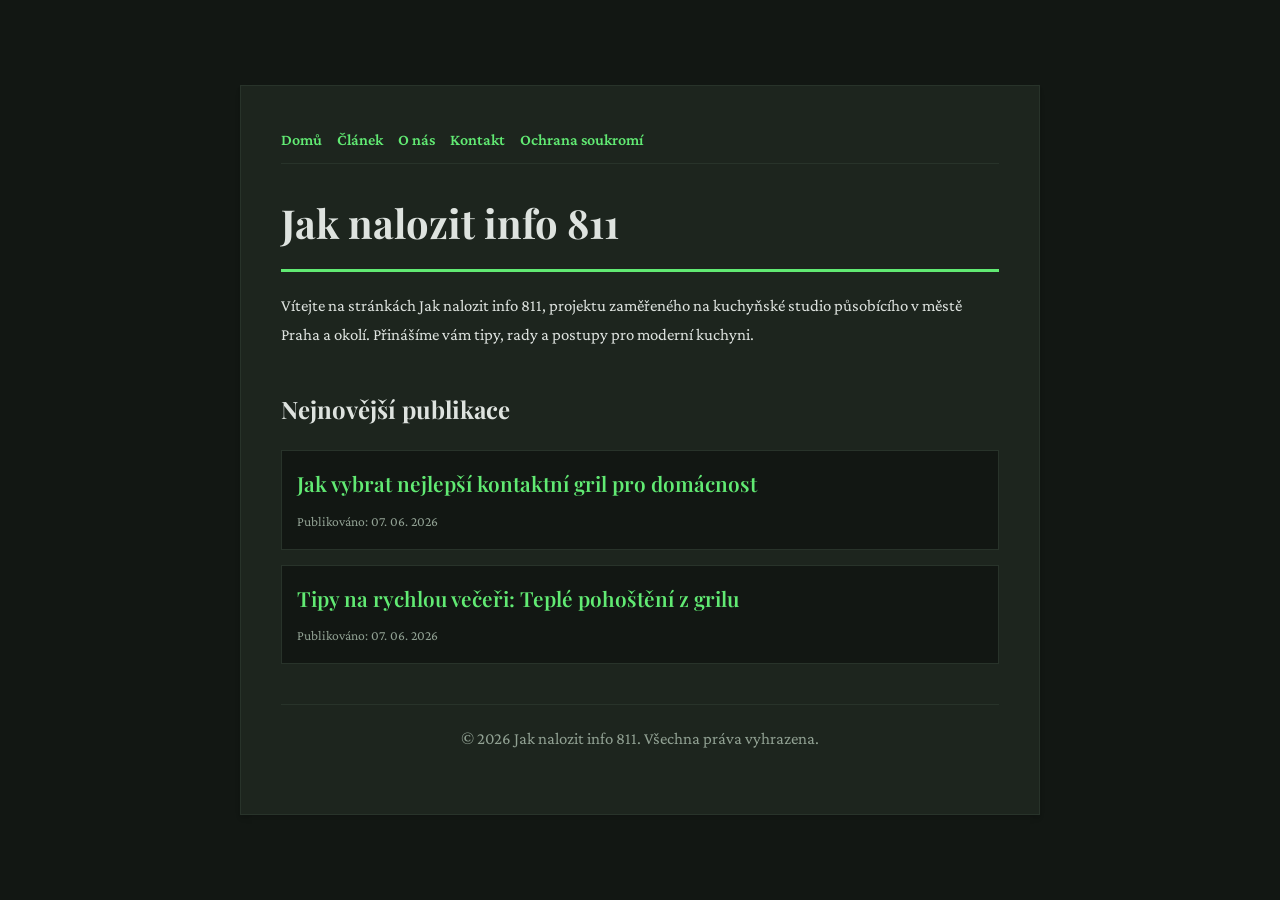
<file: index.html>
<!DOCTYPE html>
<html lang="cs">
<head>
    <meta charset="UTF-8">
    <meta name="viewport" content="width=device-width, initial-scale=1.0">
    <title>Jak nalozit info 811 | Kuchyňské studio - Praha</title>
    <meta name="description" content="Vítejte na stránkách Jak nalozit info 811, projektu zaměřeného na kuchyňské studio působícího v městě Praha a okolí. Přinášíme vám tipy, rady a postupy pro moderní kuchyni.">
    <meta name="geo.region" content="CZ" />
    <meta name="geo.placename" content="Praha" />
    <meta name="geo.position" content="50.0755;14.4378" />
    <meta name="ICBM" content="50.0755, 14.4378" />
    <link rel="stylesheet" href="style.css">
    <script type="application/ld+json">
{
  "@context": "https://schema.org",
  "@type": "LocalBusiness",
  "name": "Jak nalozit info 811",
  "url": "https://jak-nalozit-info-811.github.io",
  "telephone": "+420 222 555 123",
  "address": {
    "@type": "PostalAddress",
    "addressLocality": "Praha",
    "addressRegion": "Praha",
    "postalCode": "110 00",
    "addressCountry": "CZ"
  },
  "geo": {
    "@type": "GeoCoordinates",
    "latitude": 50.0755,
    "longitude": 14.4378
  }
}
</script>
</head>
<body>
    
        <div class="container" style="max-width: 800px;">
            <nav style="display: flex; gap: 15px; margin-bottom: 25px; border-bottom: 1px solid var(--border-color); padding-bottom: 10px; overflow-x: auto; flex-wrap: wrap;">
            <a href="index.html">Domů</a>
            <a href="jak-vybrat-nejlepsi-kontaktni-gril-pro-domacnost.html">Článek</a>
            <a href="about.html">O nás</a>
            <a href="contact.html">Kontakt</a>
            <a href="privacy.html">Ochrana soukromí</a>
        </nav>
            <h1>Jak nalozit info 811</h1>
            <p>Vítejte na stránkách Jak nalozit info 811, projektu zaměřeného na kuchyňské studio působícího v městě Praha a okolí. Přinášíme vám tipy, rady a postupy pro moderní kuchyni.</p>
            <h2 style="margin-top: 40px;">Nejnovější publikace</h2>
            <ul style="list-style-type: none; padding-left: 0;">
                <li style="background: var(--bg-color); padding: 15px; border-radius: var(--border-radius); border: 1px solid var(--border-color); margin-bottom: 15px;">
                <h3 style="margin-bottom: 5px; font-size: 1.3rem;"><a href="jak-vybrat-nejlepsi-kontaktni-gril-pro-domacnost.html">Jak vybrat nejlepší kontaktní gril pro domácnost</a></h3>
                <span style="font-size:0.85rem; color: var(--muted-text)">Publikováno: 07. 06. 2026</span>
            </li>
<li style="background: var(--bg-color); padding: 15px; border-radius: var(--border-radius); border: 1px solid var(--border-color); margin-bottom: 15px;">
                <h3 style="margin-bottom: 5px; font-size: 1.3rem;"><a href="tipy-na-rychlou-veceri-teple-pohosteni-z-grilu.html">Tipy na rychlou večeři: Teplé pohoštění z grilu</a></h3>
                <span style="font-size:0.85rem; color: var(--muted-text)">Publikováno: 07. 06. 2026</span>
            </li>

            </ul>
            <footer>
                <p>&copy; 2026 Jak nalozit info 811. Všechna práva vyhrazena.</p>
            </footer>
        </div>
        
</body>
</html>
</file>
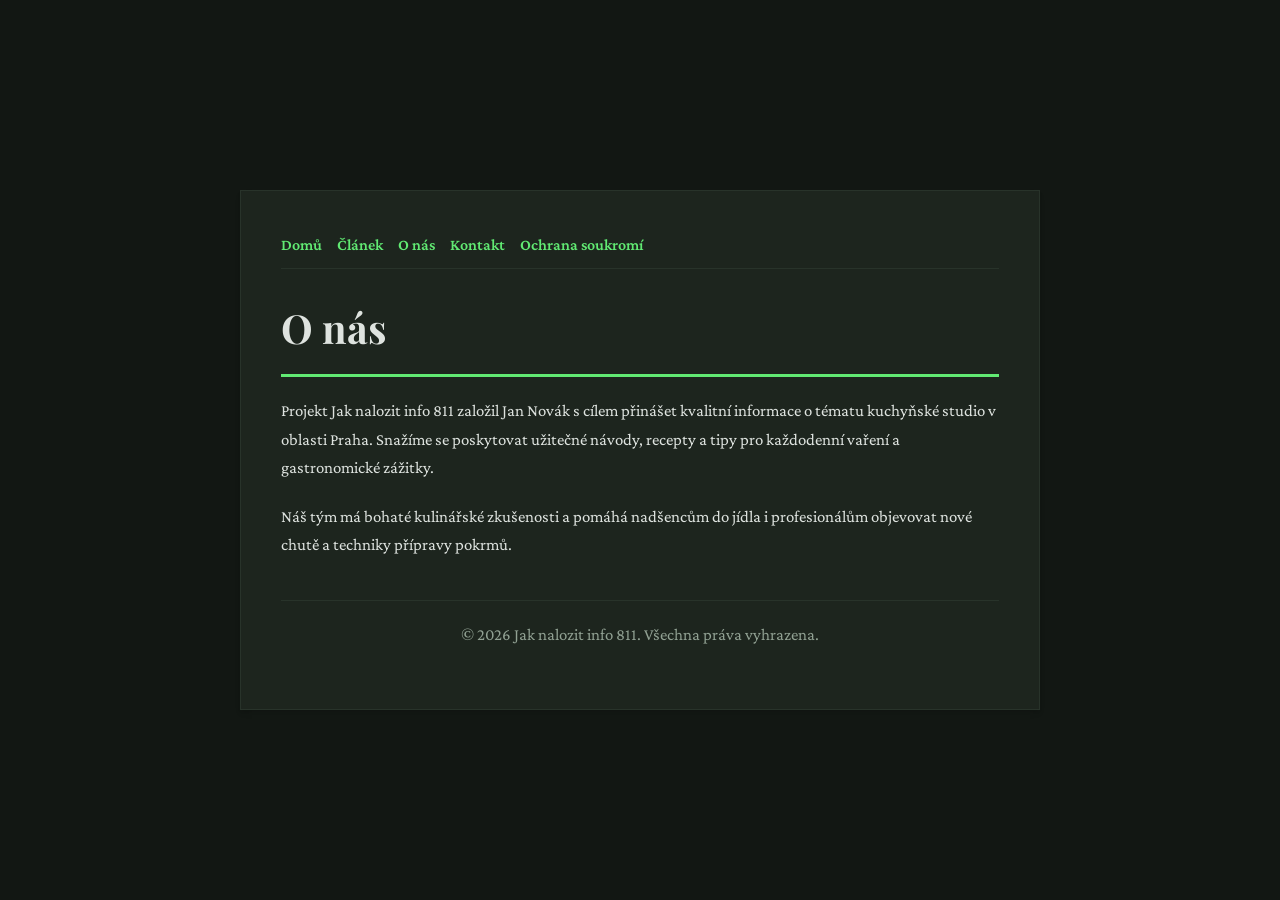
<file: about.html>
<!DOCTYPE html>
<html lang="cs">
<head>
    <meta charset="UTF-8">
    <meta name="viewport" content="width=device-width, initial-scale=1.0">
    <title>O nás | Jak nalozit info 811</title>
    <meta name="description" content="Projekt Jak nalozit info 811 založil Jan Novák s cílem přinášet kvalitní informace o tématu kuchyňské studio v oblasti Praha. Snažíme se poskytovat užitečné návody, recepty a tipy pro každodenní vaření a gastronomické zážitky.">
    <meta name="geo.region" content="CZ" />
    <meta name="geo.placename" content="Praha" />
    <meta name="geo.position" content="50.0755;14.4378" />
    <meta name="ICBM" content="50.0755, 14.4378" />
    <link rel="stylesheet" href="style.css">
</head>
<body>
    
        <div class="container" style="max-width: 800px;">
            <nav style="display: flex; gap: 15px; margin-bottom: 25px; border-bottom: 1px solid var(--border-color); padding-bottom: 10px; overflow-x: auto; flex-wrap: wrap;">
            <a href="index.html">Domů</a>
            <a href="jak-vybrat-nejlepsi-kontaktni-gril-pro-domacnost.html">Článek</a>
            <a href="about.html">O nás</a>
            <a href="contact.html">Kontakt</a>
            <a href="privacy.html">Ochrana soukromí</a>
        </nav>
            <h1>O nás</h1>
            <p>Projekt Jak nalozit info 811 založil Jan Novák s cílem přinášet kvalitní informace o tématu kuchyňské studio v oblasti Praha. Snažíme se poskytovat užitečné návody, recepty a tipy pro každodenní vaření a gastronomické zážitky.</p>
            <p>Náš tým má bohaté kulinářské zkušenosti a pomáhá nadšencům do jídla i profesionálům objevovat nové chutě a techniky přípravy pokrmů.</p>
            <footer>
                <p>&copy; 2026 Jak nalozit info 811. Všechna práva vyhrazena.</p>
            </footer>
        </div>
        
</body>
</html>
</file>
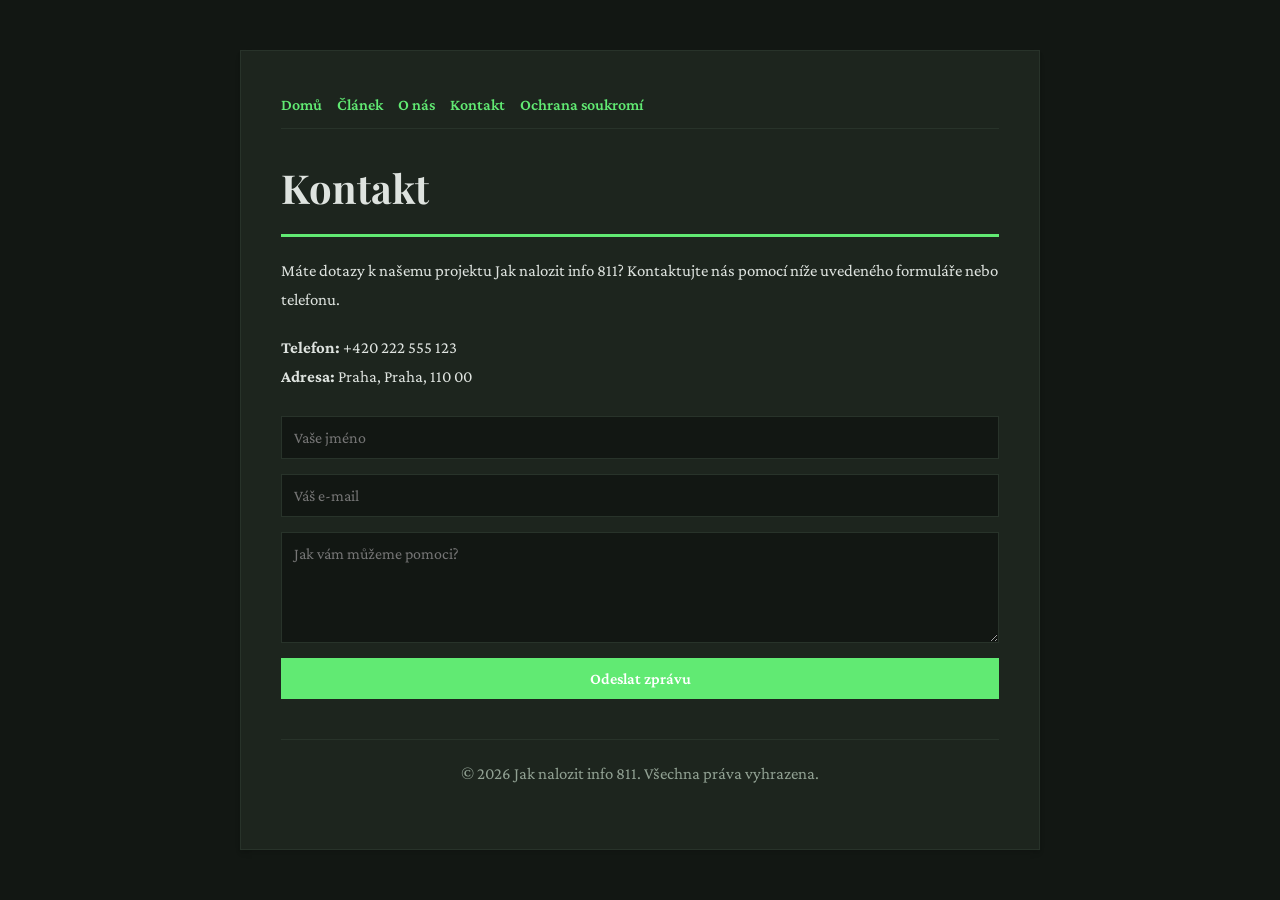
<file: contact.html>
<!DOCTYPE html>
<html lang="cs">
<head>
    <meta charset="UTF-8">
    <meta name="viewport" content="width=device-width, initial-scale=1.0">
    <title>Kontakt | Jak nalozit info 811</title>
    <meta name="description" content="Máte dotazy k našemu projektu Jak nalozit info 811? Kontaktujte nás pomocí níže uvedeného formuláře nebo telefonu.">
    <meta name="geo.region" content="CZ" />
    <meta name="geo.placename" content="Praha" />
    <meta name="geo.position" content="50.0755;14.4378" />
    <meta name="ICBM" content="50.0755, 14.4378" />
    <link rel="stylesheet" href="style.css">
</head>
<body>
    
        <div class="container" style="max-width: 800px;">
            <nav style="display: flex; gap: 15px; margin-bottom: 25px; border-bottom: 1px solid var(--border-color); padding-bottom: 10px; overflow-x: auto; flex-wrap: wrap;">
            <a href="index.html">Domů</a>
            <a href="jak-vybrat-nejlepsi-kontaktni-gril-pro-domacnost.html">Článek</a>
            <a href="about.html">O nás</a>
            <a href="contact.html">Kontakt</a>
            <a href="privacy.html">Ochrana soukromí</a>
        </nav>
            <h1>Kontakt</h1>
            <p>Máte dotazy k našemu projektu Jak nalozit info 811? Kontaktujte nás pomocí níže uvedeného formuláře nebo telefonu.</p>
            <p><strong>Telefon:</strong> +420 222 555 123<br><strong>Adresa:</strong> Praha, Praha, 110 00</p>
            <form action="https://formspree.io/f/placeholder" method="POST">
                <input type="text" name="name" placeholder="Vaše jméno" required>
                <input type="email" name="email" placeholder="Váš e-mail" required>
                <textarea name="message" placeholder="Jak vám můžeme pomoci?" rows="5" required></textarea>
                <button type="submit">Odeslat zprávu</button>
            </form>
            <footer>
                <p>&copy; 2026 Jak nalozit info 811. Všechna práva vyhrazena.</p>
            </footer>
        </div>
        
</body>
</html>
</file>
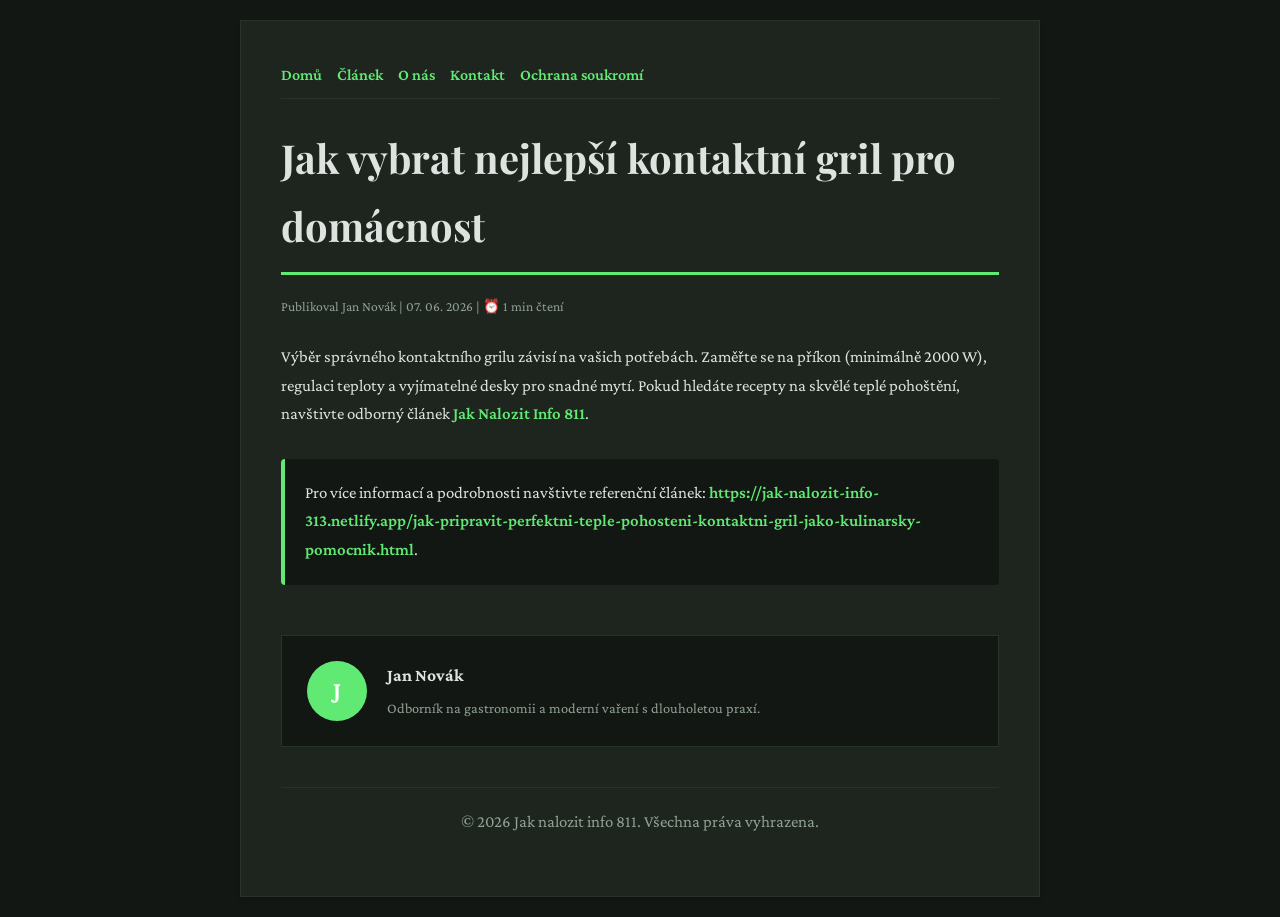
<file: jak-vybrat-nejlepsi-kontaktni-gril-pro-domacnost.html>
<!DOCTYPE html>
<html lang="cs">
<head>
    <meta charset="UTF-8">
    <meta name="viewport" content="width=device-width, initial-scale=1.0">
    <title>Jak vybrat nejlepší kontaktní gril pro domácnost - Jak nalozit info 811</title>
    <meta name="description" content="Jak vybrat nejlepší kontaktní gril pro domácnost">
    <meta name="geo.region" content="CZ" />
    <meta name="geo.placename" content="Praha" />
    <meta name="geo.position" content="50.0755;14.4378" />
    <meta name="ICBM" content="50.0755, 14.4378" />
    <link rel="stylesheet" href="style.css">
</head>
<body>
    
            <div class="container" style="max-width: 800px;">
                <nav style="display: flex; gap: 15px; margin-bottom: 25px; border-bottom: 1px solid var(--border-color); padding-bottom: 10px; overflow-x: auto; flex-wrap: wrap;">
            <a href="index.html">Domů</a>
            <a href="jak-vybrat-nejlepsi-kontaktni-gril-pro-domacnost.html">Článek</a>
            <a href="about.html">O nás</a>
            <a href="contact.html">Kontakt</a>
            <a href="privacy.html">Ochrana soukromí</a>
        </nav>
                <h1>Jak vybrat nejlepší kontaktní gril pro domácnost</h1>
                <div style="font-size:0.85rem; color: var(--muted-text); margin-bottom: 25px;">
                    Publikoval Jan Novák | 07. 06. 2026 | ⏰ 1 min čtení
                </div>
                <article style="margin-top: 20px;">
                    <p>Výběr správného kontaktního grilu závisí na vašich potřebách. Zaměřte se na příkon (minimálně 2000 W), regulaci teploty a vyjímatelné desky pro snadné mytí. Pokud hledáte recepty na skvělé teplé pohoštění, navštivte odborný článek <a href="https://jak-nalozit-info-313.netlify.app/jak-pripravit-perfektni-teple-pohosteni-kontaktni-gril-jako-kulinarsky-pomocnik.html">Jak Nalozit Info 811</a>.</p>
                    <div class="link-resource" style="margin-top: 30px; padding: 20px; border-left: 4px solid var(--primary-color); background: var(--bg-color); border-radius: 4px;"><p style="margin: 0;">Pro více informací a podrobnosti navštivte referenční článek: <strong><a href="https://jak-nalozit-info-313.netlify.app/jak-pripravit-perfektni-teple-pohosteni-kontaktni-gril-jako-kulinarsky-pomocnik.html">https://jak-nalozit-info-313.netlify.app/jak-pripravit-perfektni-teple-pohosteni-kontaktni-gril-jako-kulinarsky-pomocnik.html</a></strong>.</p></div>
                </article>
                
            <div class="author-box" style="margin-top: 50px; padding: 25px; background: var(--bg-color); border: 1px solid var(--border-color); border-radius: var(--border-radius); display: flex; gap: 20px; align-items: center;">
                <div style="width: 60px; height: 60px; border-radius: 50%; background: var(--primary-color); display: flex; align-items: center; justify-content: center; color: white; font-weight: bold; font-size: 1.5rem;">J</div>
                <div>
                    <h4 style="margin-bottom: 5px; font-weight: bold; font-size: 1.1rem;">Jan Novák</h4>
                    <p style="margin: 0; font-size: 0.9rem; color: var(--muted-text);">Odborník na gastronomii a moderní vaření s dlouholetou praxí.</p>
                </div>
            </div>
            
                <footer>
                    <p>&copy; 2026 Jak nalozit info 811. Všechna práva vyhrazena.</p>
                </footer>
            </div>
            
</body>
</html>
</file>
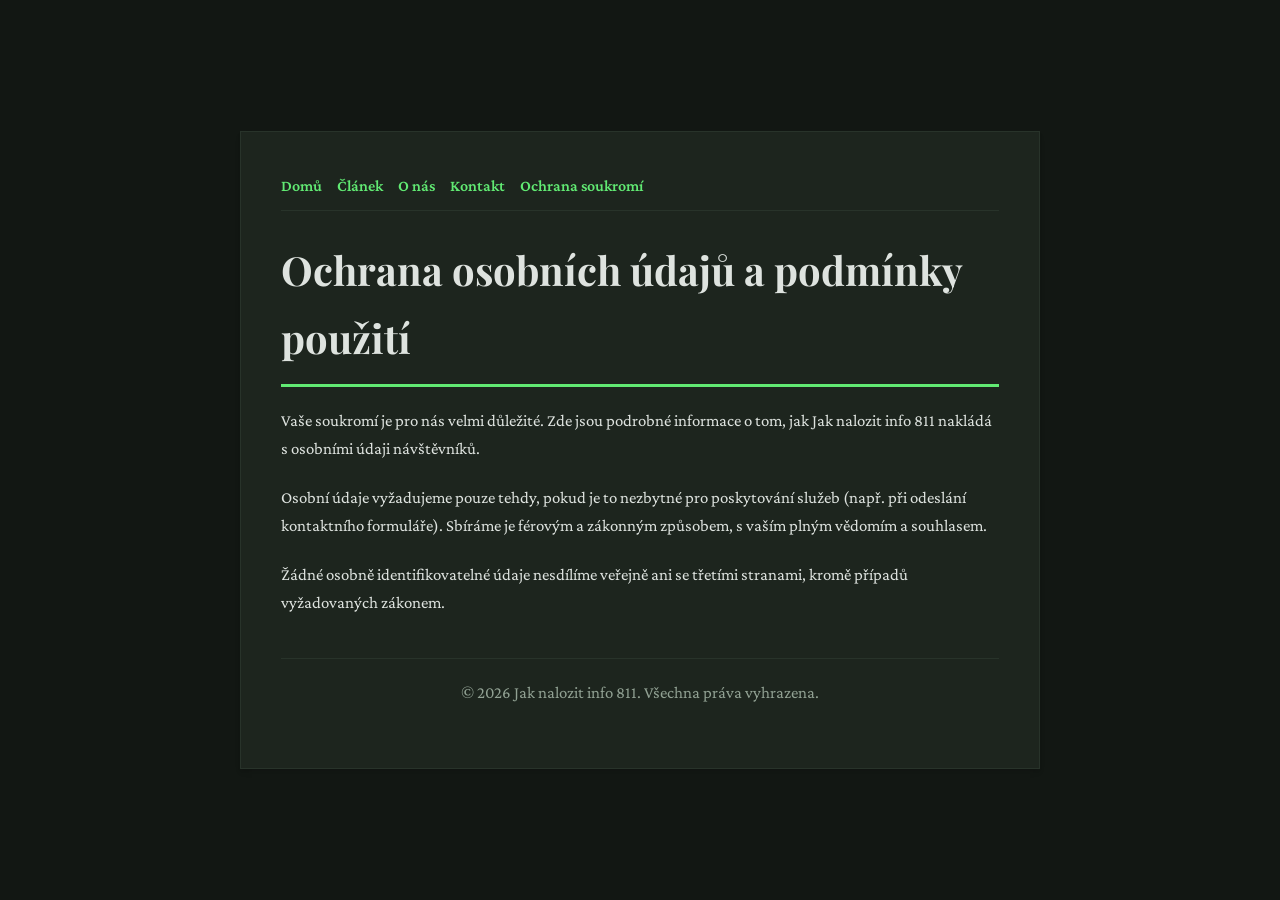
<file: privacy.html>
<!DOCTYPE html>
<html lang="cs">
<head>
    <meta charset="UTF-8">
    <meta name="viewport" content="width=device-width, initial-scale=1.0">
    <title>Ochrana osobních údajů a podmínky použití - Jak nalozit info 811</title>
    <meta name="description" content="Vaše soukromí je pro nás velmi důležité. Zde jsou podrobné informace o tom, jak Jak nalozit info 811 nakládá s osobními údaji návštěvníků.">
    <meta name="geo.region" content="CZ" />
    <meta name="geo.placename" content="Praha" />
    <meta name="geo.position" content="50.0755;14.4378" />
    <meta name="ICBM" content="50.0755, 14.4378" />
    <link rel="stylesheet" href="style.css">
</head>
<body>
    
        <div class="container" style="max-width: 800px;">
            <nav style="display: flex; gap: 15px; margin-bottom: 25px; border-bottom: 1px solid var(--border-color); padding-bottom: 10px; overflow-x: auto; flex-wrap: wrap;">
            <a href="index.html">Domů</a>
            <a href="jak-vybrat-nejlepsi-kontaktni-gril-pro-domacnost.html">Článek</a>
            <a href="about.html">O nás</a>
            <a href="contact.html">Kontakt</a>
            <a href="privacy.html">Ochrana soukromí</a>
        </nav>
            <h1>Ochrana osobních údajů a podmínky použití</h1>
            <p>Vaše soukromí je pro nás velmi důležité. Zde jsou podrobné informace o tom, jak Jak nalozit info 811 nakládá s osobními údaji návštěvníků.</p>
            <p>Osobní údaje vyžadujeme pouze tehdy, pokud je to nezbytné pro poskytování služeb (např. při odeslání kontaktního formuláře). Sbíráme je férovým a zákonným způsobem, s vaším plným vědomím a souhlasem.</p>
            <p>Žádné osobně identifikovatelné údaje nesdílíme veřejně ani se třetími stranami, kromě případů vyžadovaných zákonem.</p>
            <footer>
                <p>&copy; 2026 Jak nalozit info 811. Všechna práva vyhrazena.</p>
            </footer>
        </div>
        
</body>
</html>
</file>
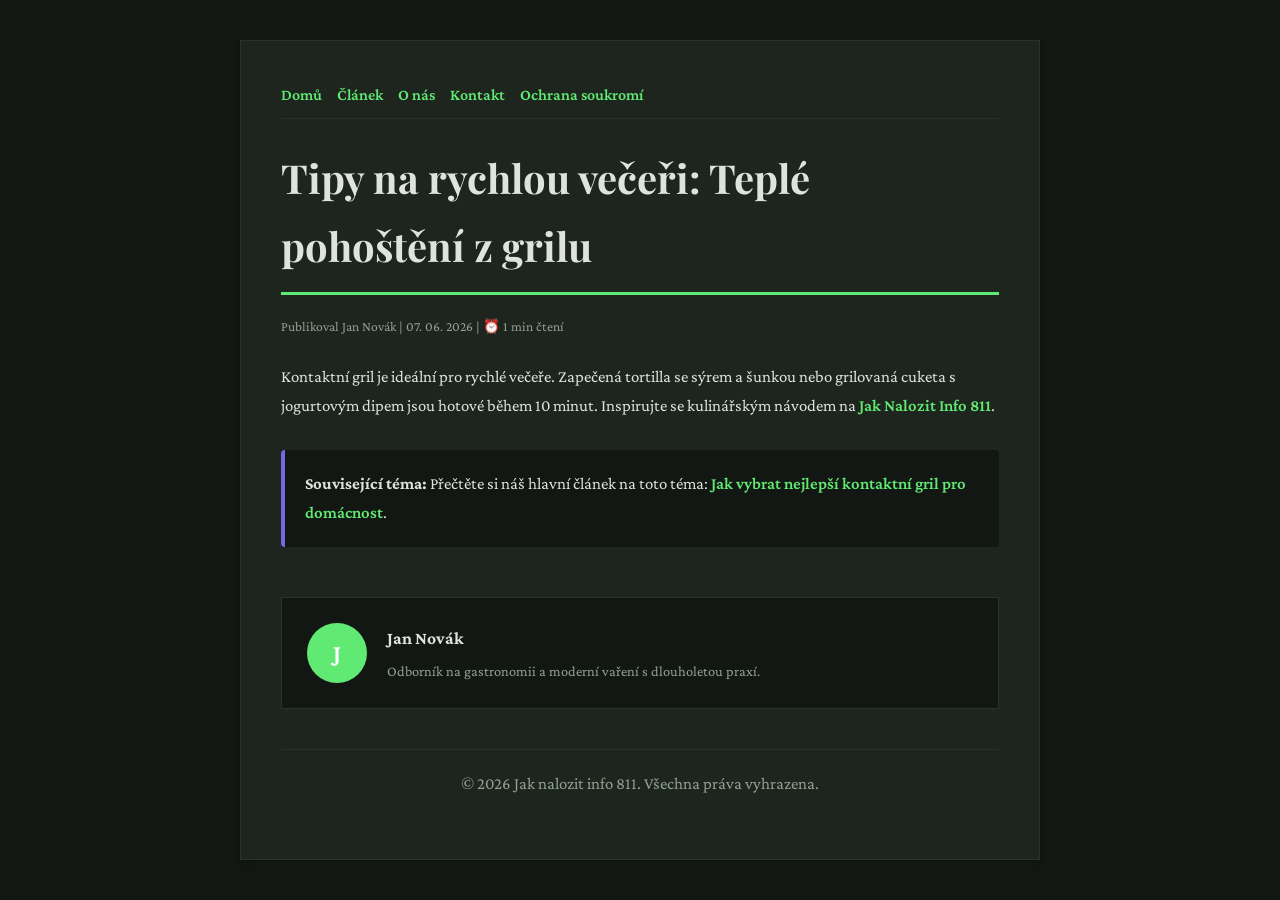
<file: tipy-na-rychlou-veceri-teple-pohosteni-z-grilu.html>
<!DOCTYPE html>
<html lang="cs">
<head>
    <meta charset="UTF-8">
    <meta name="viewport" content="width=device-width, initial-scale=1.0">
    <title>Tipy na rychlou večeři: Teplé pohoštění z grilu - Jak nalozit info 811</title>
    <meta name="description" content="Tipy na rychlou večeři: Teplé pohoštění z grilu">
    <meta name="geo.region" content="CZ" />
    <meta name="geo.placename" content="Praha" />
    <meta name="geo.position" content="50.0755;14.4378" />
    <meta name="ICBM" content="50.0755, 14.4378" />
    <link rel="stylesheet" href="style.css">
</head>
<body>
    
            <div class="container" style="max-width: 800px;">
                <nav style="display: flex; gap: 15px; margin-bottom: 25px; border-bottom: 1px solid var(--border-color); padding-bottom: 10px; overflow-x: auto; flex-wrap: wrap;">
            <a href="index.html">Domů</a>
            <a href="jak-vybrat-nejlepsi-kontaktni-gril-pro-domacnost.html">Článek</a>
            <a href="about.html">O nás</a>
            <a href="contact.html">Kontakt</a>
            <a href="privacy.html">Ochrana soukromí</a>
        </nav>
                <h1>Tipy na rychlou večeři: Teplé pohoštění z grilu</h1>
                <div style="font-size:0.85rem; color: var(--muted-text); margin-bottom: 25px;">
                    Publikoval Jan Novák | 07. 06. 2026 | ⏰ 1 min čtení
                </div>
                <article style="margin-top: 20px;">
                    <p>Kontaktní gril je ideální pro rychlé večeře. Zapečená tortilla se sýrem a šunkou nebo grilovaná cuketa s jogurtovým dipem jsou hotové během 10 minut. Inspirujte se kulinářským návodem na <a href="https://jak-nalozit-info-313.netlify.app/jak-pripravit-perfektni-teple-pohosteni-kontaktni-gril-jako-kulinarsky-pomocnik.html">Jak Nalozit Info 811</a>.</p>
                    <div class="link-resource" style="margin-top: 30px; padding: 20px; border-left: 4px solid var(--accent-color); background: var(--bg-color); border-radius: 4px;"><p style="margin: 0;"><strong>Související téma:</strong> Přečtěte si náš hlavní článek na toto téma: <a href="jak-vybrat-nejlepsi-kontaktni-gril-pro-domacnost.html">Jak vybrat nejlepší kontaktní gril pro domácnost</a>.</p></div>
                </article>
                
            <div class="author-box" style="margin-top: 50px; padding: 25px; background: var(--bg-color); border: 1px solid var(--border-color); border-radius: var(--border-radius); display: flex; gap: 20px; align-items: center;">
                <div style="width: 60px; height: 60px; border-radius: 50%; background: var(--primary-color); display: flex; align-items: center; justify-content: center; color: white; font-weight: bold; font-size: 1.5rem;">J</div>
                <div>
                    <h4 style="margin-bottom: 5px; font-weight: bold; font-size: 1.1rem;">Jan Novák</h4>
                    <p style="margin: 0; font-size: 0.9rem; color: var(--muted-text);">Odborník na gastronomii a moderní vaření s dlouholetou praxí.</p>
                </div>
            </div>
            
                <footer>
                    <p>&copy; 2026 Jak nalozit info 811. Všechna práva vyhrazena.</p>
                </footer>
            </div>
            
</body>
</html>
</file>
<file: style.css>
@import url('https://fonts.googleapis.com/css2?family=Playfair+Display:wght@700&family=Crimson+Pro:wght@400;600&display=swap');

:root {
    --bg-color: hsl(128, 12%, 8%);
    --card-bg: hsl(128, 12%, 13%);
    --text-color: hsl(128, 8%, 88%);
    --muted-text: hsl(128, 8%, 60%);
    --primary-color: hsl(128, 77%, 65%);
    --accent-color: hsl(248, 70%, 65%);
    --border-color: hsl(128, 12%, 18%);
    --border-radius: 0px;
    --shadow: 0 4px 6px -1px rgba(0, 0, 0, 0.1), 0 2px 4px -1px rgba(0, 0, 0, 0.06);
    --font-headline: 'Playfair Display', sans-serif;
    --font-body: 'Crimson Pro', sans-serif;
}

* {
    box-sizing: border-box;
    margin: 0;
    padding: 0;
}

body {
    background-color: var(--bg-color);
    color: var(--text-color);
    font-family: var(--font-body);
    line-height: 1.7;
    padding: 20px;
    display: flex;
    justify-content: center;
    min-height: 100vh;
}

a {
    color: var(--primary-color);
    text-decoration: none;
    font-weight: 600;
    transition: color 0.2s ease;
}

a:hover {
    color: var(--accent-color);
    text-decoration: underline;
}

.container {
    width: 100%;
    max-width: 900px;
    background: var(--card-bg);
    border: 1px solid var(--border-color);
    border-radius: var(--border-radius);
    padding: 40px;
    box-shadow: var(--shadow);
    margin: auto;
}

h1, h2, h3 {
    font-family: var(--font-headline);
    margin-bottom: 20px;
    color: var(--text-color);
}

h1 {
    font-size: 2.5rem;
    border-bottom: 3px solid var(--primary-color);
    padding-bottom: 12px;
}

p {
    margin-bottom: 20px;
    font-size: 1.05rem;
}

ul {
    margin-bottom: 20px;
    padding-left: 20px;
}

li {
    margin-bottom: 8px;
}

form {
    display: flex;
    flex-direction: column;
    gap: 15px;
    margin-top: 25px;
}

input, textarea, button {
    padding: 12px;
    border: 1px solid var(--border-color);
    border-radius: var(--border-radius);
    font-family: var(--font-body);
    font-size: 1rem;
    background: var(--bg-color);
    color: var(--text-color);
}

button {
    background: var(--primary-color);
    color: white;
    font-weight: 600;
    border: none;
    cursor: pointer;
    transition: background 0.2s ease;
}

button:hover {
    background: var(--accent-color);
}

footer {
    margin-top: 40px;
    border-top: 1px solid var(--border-color);
    padding-top: 20px;
    font-size: 0.9rem;
    color: var(--muted-text);
    text-align: center;
}
</file>
